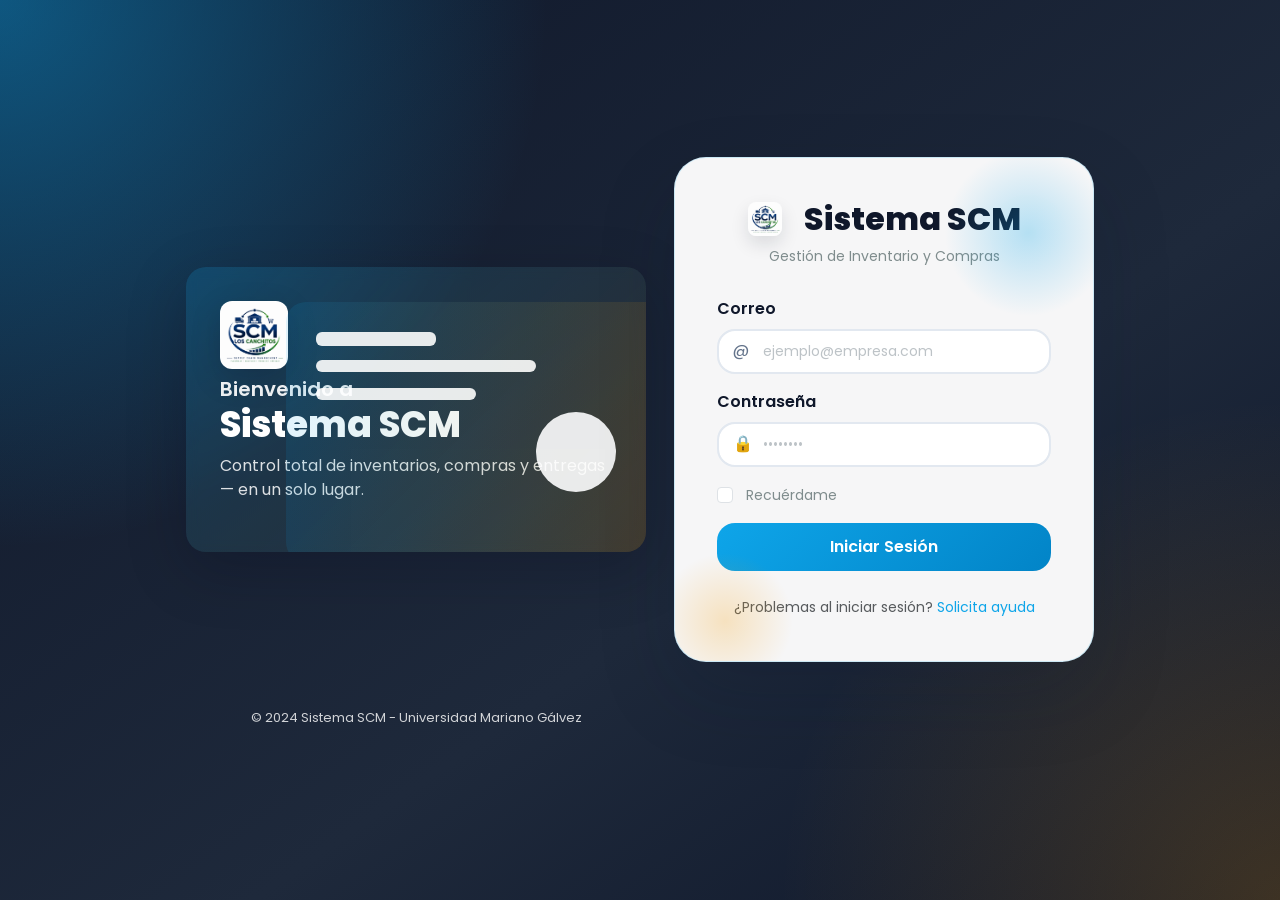
<file: index.html>
<!DOCTYPE html>
<html lang="es">
<head>
  <meta charset="UTF-8">
  <meta name="viewport" content="width=device-width, initial-scale=1.0">
  <title>Login - Sistema SCM</title>
  <link href="https://cdn.jsdelivr.net/npm/bootstrap@5.3.0/dist/css/bootstrap.min.css" rel="stylesheet">
  <link href="https://fonts.googleapis.com/css2?family=Poppins:wght@400;600;700&display=swap" rel="stylesheet">
  <link rel="stylesheet" href="styles.css">
</head>
<body class="login-page">
  <div class="login-container">
    <div class="login-panel">
      <aside class="login-side">
        <div class="side-content">
          <img src="logo scm.png" class="brand-logo" alt="Sistema SCM logo">
          <h1 class="side-title">Bienvenido a</h1>
          <h2 class="side-brand">Sistema SCM</h2>
          <p class="side-lead">Control total de inventarios, compras y entregas — en un solo lugar.</p>
        </div>
        <div class="side-illustration" aria-hidden="true">
          <svg width="380" height="260" viewBox="0 0 380 260" xmlns="http://www.w3.org/2000/svg" preserveAspectRatio="xMidYMid meet">
            <defs>
              <linearGradient id="g1" x1="0" x2="1">
                <stop offset="0" stop-color="#0ea5e9" stop-opacity="0.9"/>
                <stop offset="1" stop-color="#f59e0b" stop-opacity="0.9"/>
              </linearGradient>
            </defs>
            <rect x="0" y="0" width="380" height="260" rx="20" fill="url(#g1)" opacity="0.14" />
            <g transform="translate(30,30)" fill="#fff" opacity="0.95">
              <rect x="0" y="0" width="120" height="14" rx="6" />
              <rect x="0" y="28" width="220" height="12" rx="6" />
              <rect x="0" y="56" width="160" height="12" rx="6" />
              <circle cx="260" cy="120" r="40" />
            </g>
          </svg>
        </div>
      </aside>

      <div class="login-card">
        <h1 class="login-title"><img src="logo scm.png" class="login-logo" alt="Sistema SCM"> Sistema SCM</h1>
        <p class="login-subtitle">Gestión de Inventario y Compras</p>

        <form id="loginForm" class="needs-validation" novalidate>
          <div class="mb-3">
            <label for="correo" class="form-label">Correo</label>
            <div class="input-with-icon">
              <span class="input-icon">@</span>
              <input 
                type="email" 
                class="form-control" 
                id="correo" 
                name="correo" 
                placeholder="ejemplo@empresa.com"
                required
              >
            </div>
            <div class="invalid-feedback">
              Por favor ingresa un correo válido.
            </div>
          </div>

          <div class="mb-3">
            <label for="password" class="form-label">Contraseña</label>
            <div class="input-with-icon">
              <span class="input-icon">🔒</span>
              <input 
                type="password" 
                class="form-control" 
                id="password" 
                name="password" 
                placeholder="••••••••"
                required
              >
            </div>
            <div class="invalid-feedback">
              Por favor ingresa tu contraseña.
            </div>
          </div>

          <div class="mb-3 form-check">
            <input 
              type="checkbox" 
              class="form-check-input" 
              id="rememberMe" 
              name="rememberMe"
            >
            <label class="form-check-label" for="rememberMe">
              Recuérdame
            </label>
          </div>

          <button type="submit" class="btn btn-primary w-100 btn-login">
            Iniciar Sesión
          </button>

          <div id="errorMessage" class="alert alert-danger mt-3" style="display: none;"></div>
          <div id="successMessage" class="alert alert-success mt-3" style="display: none;"></div>

          <div class="text-center mt-4">
            <small class="text-muted">
              ¿Problemas al iniciar sesión? 
              <a href="#" onclick="alert('Contacta al administrador')">Solicita ayuda</a>
            </small>
          </div>
        </form>
    </div>

      <div class="login-footer">
        <p>&copy; 2024 Sistema SCM - Universidad Mariano Gálvez</p>
      </div>
    </div>
  </div>

  <script src="https://cdn.jsdelivr.net/npm/bootstrap@5.3.0/dist/js/bootstrap.bundle.min.js"></script>
  <script src="config.js"></script>
  <script src="notifications.js"></script>
  <script src="login.js"></script>
</body>
</html>
</file>
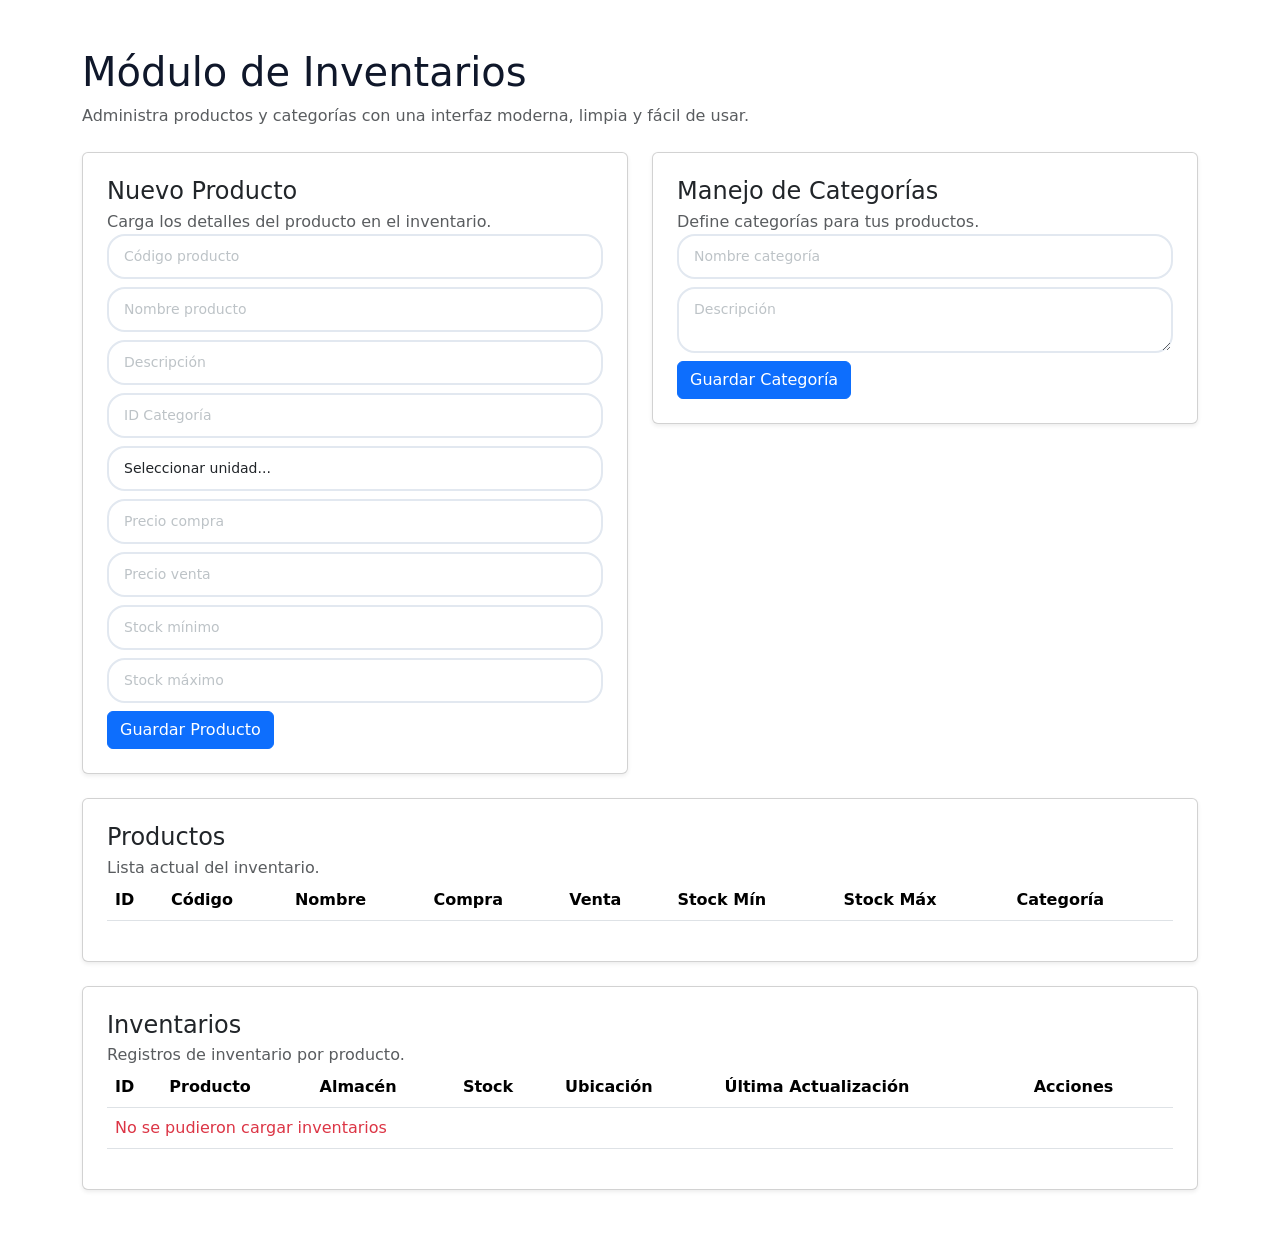
<file: inventarios.html>
<!DOCTYPE html>
<html lang="es">
<head>
    <meta charset="UTF-8">
    <meta name="viewport" content="width=device-width, initial-scale=1.0">
    <title>Inventarios</title>

    <link href="https://cdn.jsdelivr.net/npm/bootstrap@5.3.0/dist/css/bootstrap.min.css" rel="stylesheet">
    <link rel="stylesheet" href="styles.css">
</head>
<body>
  <div class="container py-5">

    <div class="row align-items-center mb-4">
      <div class="col-md-8">
        <h1 class="hero-title mb-2">Módulo de Inventarios</h1>
        <p class="hero-text text-muted mb-0">Administra productos y categorías con una interfaz moderna, limpia y fácil de usar.</p>
      </div>
    </div>

    <div class="row g-4">
      <div class="col-xl-6">
        <div class="card section-card shadow-sm p-4 mb-4">
          <div class="section-heading">
            <div>
              <h4 class="card-title mb-1">Nuevo Producto</h4>
              <p class="text-muted mb-0">Carga los detalles del producto en el inventario.</p>
            </div>
          </div>

          <form id="formProducto">

        <input type="text" id="codigo_producto" class="form-control mb-2" placeholder="Código producto">

        <input type="text" id="nombre_producto" class="form-control mb-2" placeholder="Nombre producto">

        <input type="text" id="descripcion" class="form-control mb-2" placeholder="Descripción">

        <input type="number" id="id_categoria" class="form-control mb-2" placeholder="ID Categoría">

        <select id="unidad_medida" class="form-control mb-2">
          <option value="">Seleccionar unidad...</option>
          <option value="mg">mg</option>
          <option value="g">g</option>
          <option value="kg">kg</option>
          <option value="ml">ml</option>
          <option value="l">l</option>
          <option value="unidad">unidad</option>
          <option value="paquete">paquete</option>
          <option value="caja">caja</option>
        </select>

        <input type="number" id="precio_compra" class="form-control mb-2" placeholder="Precio compra">

        <input type="number" id="precio_venta" class="form-control mb-2" placeholder="Precio venta">

        <input type="number" id="stock_minimo" class="form-control mb-2" placeholder="Stock mínimo">

        <input type="number" id="stock_maximo" class="form-control mb-2" placeholder="Stock máximo">

        <button class="btn btn-primary">
            Guardar Producto
        </button>

          </form>
        </div>
      </div>

      <div class="col-xl-6">
        <div class="card section-card shadow-sm p-4 mb-4">
          <div class="section-heading">
            <div>
              <h4 class="card-title mb-1">Manejo de Categorías</h4>
              <p class="text-muted mb-0">Define categorías para tus productos.</p>
            </div>
          </div>

          <form id="formCategoria">
        <input type="text" id="nombre_categoria" class="form-control mb-2" placeholder="Nombre categoría">
        <textarea id="descripcion_categoria" class="form-control mb-2" placeholder="Descripción"></textarea>
        <button class="btn btn-primary">Guardar Categoría</button>
          </form>
        </div>
      </div>
    </div>

    <div class="card section-card shadow-sm p-4">
      <div class="section-heading">
        <h4 class="card-title mb-1">Productos</h4>
        <span class="text-muted">Lista actual del inventario.</span>
      </div>
      <div class="table-responsive">
        <table class="table table-hover">

        <thead>
            <tr>
                <th>ID</th>
                <th>Código</th>
                <th>Nombre</th>
                <th>Compra</th>
                <th>Venta</th>
                <th>Stock Mín</th>
                <th>Stock Máx</th>
                <th>Categoría</th>
            </tr>
          </thead>
          <tbody id="tablaProductos"></tbody>

      </table>
      </div>
    </div>
    
    <div class="card section-card shadow-sm p-4 mt-4">
      <div class="section-heading">
        <h4 class="card-title mb-1">Inventarios</h4>
        <span class="text-muted">Registros de inventario por producto.</span>
      </div>
      <div class="table-responsive">
        <table class="table table-hover">
          <thead>
            <tr>
              <th>ID</th>
              <th>Producto</th>
              <th>Almacén</th>
              <th>Stock</th>
              <th>Ubicación</th>
              <th>Última Actualización</th>
              <th>Acciones</th>
            </tr>
          </thead>
          <tbody id="tablaInventarios"></tbody>
        </table>
      </div>
    </div>
  </div>

  <script>

        const form = document.getElementById('formProducto');

        const tabla = document.getElementById('tablaProductos');
        let productosCache = [];

        async function cargarProductos() {

            const respuesta = await fetch('http://localhost:3000/api/productos');

            const productos = await respuesta.json();

            tabla.innerHTML = '';

            productos.forEach(producto => {

              tabla.innerHTML += `
                <tr>
                  <td>${producto.id_producto}</td>
                  <td>${producto.codigo_producto}</td>
                  <td>${producto.nombre_producto}</td>
                  <td>${producto.precio_compra ?? '0'}</td>
                  <td>${producto.precio_venta ?? '0'}</td>
                  <td>${producto.stock_minimo ?? '0'}</td>
                  <td>${producto.stock_maximo ?? '0'}</td>
                  <td>${producto.id_categoria ?? 'N/A'}</td>
                  <td>
                    <button class="btn btn-sm btn-outline-primary me-1" onclick="editarProducto(${producto.id_producto})">Editar</button>
                    <button class="btn btn-sm btn-outline-danger" onclick="eliminarProducto(${producto.id_producto})">Eliminar</button>
                  </td>
                </tr>
              `;

            });

            productosCache = productos;

        }

        form.addEventListener('submit', async (e) => {

            e.preventDefault();

            const producto = {
                codigo_producto: document.getElementById('codigo_producto').value,
                nombre_producto: document.getElementById('nombre_producto').value,
                descripcion: document.getElementById('descripcion').value,
                id_categoria: document.getElementById('id_categoria').value,
                unidad_medida: document.getElementById('unidad_medida').value,
                precio_compra: document.getElementById('precio_compra').value,
                precio_venta: document.getElementById('precio_venta').value,
                stock_minimo: document.getElementById('stock_minimo').value,
                stock_maximo: document.getElementById('stock_maximo').value,
                estado: 1
            };

            try {
                // If editing, use PUT
                const editingId = form.dataset.editingId;
                let respuesta;
                if (editingId) {
                  respuesta = await fetch(`http://localhost:3000/api/productos/${editingId}`, {
                    method: 'PUT',
                    headers: { 'Content-Type': 'application/json' },
                    body: JSON.stringify(producto)
                  });
                } else {
                  respuesta = await fetch('http://localhost:3000/api/productos', {
                    method: 'POST',
                    headers: {
                      'Content-Type': 'application/json'
                    },
                    body: JSON.stringify(producto)
                  });
                }

                if (!respuesta.ok) {
                    const errorData = await respuesta.json();
                    throw new Error(errorData.mensaje || 'Error desconocido');
                }

                const data = await respuesta.json();
                alert(data.mensaje);
                form.reset();
                delete form.dataset.editingId;
                cargarProductos();
            } catch (error) {
                alert('Error al guardar producto: ' + error.message);
            }

        });

        cargarProductos();

        const formCategoria = document.getElementById('formCategoria');

        formCategoria.addEventListener('submit', async (e) => {
          e.preventDefault();
          const nombre_categoria = document.getElementById('nombre_categoria').value;
          const descripcion = document.getElementById('descripcion_categoria').value;
          const editingId = formCategoria.dataset.editingId;

          if (!nombre_categoria) return alert('nombre_categoria es requerido');

          try {
            let respuesta;
            if (editingId) {
              respuesta = await fetch(`http://localhost:3000/api/categorias/${editingId}`, {
                method: 'PUT',
                headers: { 'Content-Type': 'application/json' },
                body: JSON.stringify({ nombre_categoria, descripcion, estado: 1 })
              });
            } else {
              respuesta = await fetch('http://localhost:3000/api/categorias', {
                method: 'POST',
                headers: { 'Content-Type': 'application/json' },
                body: JSON.stringify({ nombre_categoria, descripcion })
              });
            }

            if (!respuesta.ok) {
              const err = await respuesta.json();
              throw new Error(err.mensaje || 'Error al guardar categoría');
            }

            const data = await respuesta.json();
            alert(data.mensaje || 'Categoría guardada');
            formCategoria.reset();
            delete formCategoria.dataset.editingId;
          } catch (err) {
            alert('Error al guardar categoría: ' + err.message);
          }
        });

        window.editarCategoria = function (id) {
          // fetch category and fill form
          fetch(`http://localhost:3000/api/categorias/${id}`).then(r => r.json()).then(cat => {
            document.getElementById('nombre_categoria').value = cat.nombre_categoria || '';
            document.getElementById('descripcion_categoria').value = cat.descripcion || '';
            formCategoria.dataset.editingId = id;
            window.scrollTo({ top: 0, behavior: 'smooth' });
          }).catch(err => alert('Error al cargar categoría: ' + err.message));
        };

        window.eliminarCategoria = async function (id) {
          if (!confirm('¿Eliminar categoría?')) return;
          try {
            const res = await fetch(`http://localhost:3000/api/categorias/${id}`, { method: 'DELETE' });
            if (res.status === 204) alert('Categoría eliminada');
            else {
              const data = await res.json();
              alert(data.mensaje || 'Error al eliminar categoría');
            }
          } catch (err) {
            alert('Error al eliminar categoría: ' + err.message);
          }
        };

        window.editarProducto = function (id) {
          const producto = productosCache.find(p => p.id_producto === id);
          if (!producto) return alert('Producto no encontrado');

          document.getElementById('codigo_producto').value = producto.codigo_producto || '';
          document.getElementById('nombre_producto').value = producto.nombre_producto || '';
          document.getElementById('descripcion').value = producto.descripcion || '';
          document.getElementById('id_categoria').value = producto.id_categoria || '';
          document.getElementById('unidad_medida').value = producto.unidad_medida || '';
          document.getElementById('precio_compra').value = producto.precio_compra || '';
          document.getElementById('precio_venta').value = producto.precio_venta || '';
          document.getElementById('stock_minimo').value = producto.stock_minimo || '';
          document.getElementById('stock_maximo').value = producto.stock_maximo || '';

          form.dataset.editingId = id;
          window.scrollTo({ top: 0, behavior: 'smooth' });
        }

        window.eliminarProducto = async function (id) {
          if (!confirm('¿Eliminar producto?')) return;
          try {
            const res = await fetch(`http://localhost:3000/api/productos/${id}`, { method: 'DELETE' });
            if (res.status === 204) cargarProductos();
            else {
              const data = await res.json();
              alert(data.mensaje || 'Error al eliminar');
            }
          } catch (err) {
            alert('Error al eliminar: ' + err.message);
          }
        }

        // Load inventarios into table
        const tablaInventarios = document.getElementById('tablaInventarios');

        async function cargarInventarios() {
            try {
                const res = await fetch('http://localhost:3000/api/inventarios');
                if (!res.ok) throw new Error('No se pudo cargar inventarios');
                const invs = await res.json();
                tablaInventarios.innerHTML = '';
                invs.forEach(i => {
                    const producto = productosCache.find(p => p.id_producto === i.id_producto) || { nombre_producto: i.id_producto };
                    tablaInventarios.innerHTML += `
                        <tr>
                          <td>${i.id_inventario}</td>
                          <td>${producto.nombre_producto}</td>
                          <td>${i.id_almacen ?? ''}</td>
                          <td>${i.stock_actual}</td>
                          <td>${i.ubicacion ?? ''}</td>
                          <td>${i.fecha_actualizacion ?? ''}</td>
                          <td>
                            <button class="btn btn-sm btn-outline-primary me-1" onclick="editarInventario(${i.id_inventario})">Editar</button>
                            <button class="btn btn-sm btn-outline-danger" onclick="eliminarInventario(${i.id_inventario})">Eliminar</button>
                          </td>
                        </tr>
                    `;
                });
            } catch (err) {
                tablaInventarios.innerHTML = '<tr><td colspan="7" class="text-danger">No se pudieron cargar inventarios</td></tr>';
            }
        }

        window.editarInventario = async function (id) {
            try {
                const res = await fetch(`http://localhost:3000/api/inventarios/${id}`);
                if (!res.ok) throw new Error('No encontrado');
                const inv = await res.json();
                // simple redirect to top form in page
                alert('Use el formulario de la izquierda en la página principal para editar inventario.');
            } catch (err) {
                alert('Error al cargar inventario: ' + err.message);
            }
        }

        window.eliminarInventario = async function (id) {
            if (!confirm('¿Eliminar registro de inventario?')) return;
            try {
                const res = await fetch(`http://localhost:3000/api/inventarios/${id}`, { method: 'DELETE' });
                if (res.status === 204) cargarInventarios();
                else {
                    const data = await res.json();
                    alert(data.mensaje || 'Error al eliminar');
                }
            } catch (err) {
                alert('Error al eliminar inventario: ' + err.message);
            }
        }

        // call cargarInventarios after products loaded
        cargarInventarios();

    </script>

</body>
</html>
</file>
<file: styles.css>
:root {
  --primary-color: #0f172a;
  --secondary-color: #0ea5e9;
  --secondary-strong: #0284c7;
  --accent-color: #f59e0b;
  --success-color: #22c55e;
  --danger-color: #ef4444;
  --light-bg: #e2e8f0;
  --surface: rgba(255, 255, 255, 0.86);
  --surface-strong: #ffffff;
  --text-strong: #0f172a;
  --text-soft: #475569;
  --border-radius: 18px;
  --box-shadow: 0 18px 50px rgba(15, 23, 42, 0.16);
  --box-shadow-soft: 0 10px 30px rgba(15, 23, 42, 0.08);
}

* {
  margin: 0;
  padding: 0;
  box-sizing: border-box;
}

body {
  font-family: 'Poppins', system-ui, -apple-system, "Segoe UI", Roboto, "Helvetica Neue", Arial;
  min-height: 100vh;
  color: var(--text-strong);
}

.login-page {
  background:
    radial-gradient(circle at top left, rgba(14, 165, 233, 0.45), transparent 35%),
    radial-gradient(circle at bottom right, rgba(245, 158, 11, 0.2), transparent 32%),
    linear-gradient(145deg, #0f172a 0%, #1e293b 60%, #0f172a 100%);
  display: flex;
  flex-direction: column;
  justify-content: center;
  align-items: center;
}

.dashboard-page {
  background:
    radial-gradient(circle at top right, rgba(14, 165, 233, 0.16), transparent 26%),
    radial-gradient(circle at bottom left, rgba(245, 158, 11, 0.12), transparent 25%),
    linear-gradient(180deg, #f8fafc 0%, #eef2ff 100%);
}

.login-container {
  display: flex;
  justify-content: center;
  align-items: center;
  min-height: 100vh;
  padding: 28px;
}

.login-panel {
  display: grid;
  grid-template-columns: 460px 1fr;
  gap: 28px;
  align-items: center;
  width: 100%;
  max-width: 1024px;
}

.login-side {
  display: flex;
  flex-direction: column;
  justify-content: center;
  gap: 18px;
  padding: 34px;
  border-radius: 20px;
  color: #fff;
  background: linear-gradient(135deg, rgba(14,165,233,0.18), rgba(245,158,11,0.08));
  backdrop-filter: blur(6px);
  box-shadow: 0 18px 60px rgba(2,6,23,0.22);
  position: relative;
  overflow: hidden;
}

.side-title { font-size: 20px; color: rgba(255,255,255,0.92); font-weight: 600; }
.side-brand { font-size: 36px; font-weight: 800; margin-top: -6px; }
.side-lead { color: rgba(255,255,255,0.85); max-width: 28rem; }
.side-illustration { position: absolute; right: -20px; bottom: -10px; opacity: 0.95; }

.brand-logo {
  width: 68px;
  height: 68px;
  border-radius: 12px;
  box-shadow: 0 10px 30px rgba(2,6,23,0.18);
  display: block;
  margin-bottom: 8px;
}

.login-logo {
  width: 34px;
  height: 34px;
  vertical-align: middle;
  margin-right: 10px;
  border-radius: 8px;
  box-shadow: 0 8px 18px rgba(15,23,42,0.12);
}

/* Navbar logo */
.nav-logo {
  height: 40px;
  width: auto;
  display: inline-block;
  background-color: transparent;
  -webkit-user-drag: none;
  image-rendering: -webkit-optimize-contrast;
}

/* If the PNG has a solid white background and you want a transparent variant,
   provide a transparent PNG named "logo-scm.png" in the frontend folder.
   CSS cannot remove white pixels from an image reliably across browsers. */

.login-card {
  background: rgba(255,255,255,0.96);
  border-radius: 32px;
  box-shadow: 0 32px 80px rgba(15, 23, 42, 0.16);
  padding: 42px;
  width: 100%;
  max-width: 540px;
  animation: slideIn 0.52s cubic-bezier(.2,.9,.2,1);
  border: 1px solid rgba(14, 165, 233, 0.18);
  position: relative;
  overflow: hidden;
}

.login-card::before {
  content: '';
  position: absolute;
  height: 210px;
  width: 210px;
  background: radial-gradient(circle, rgba(14,165,233,0.28), transparent 56%);
  top: -30px;
  right: -40px;
  pointer-events: none;
}

.login-card::after {
  content: '';
  position: absolute;
  height: 160px;
  width: 160px;
  background: radial-gradient(circle, rgba(245,158,11,0.24), transparent 60%);
  bottom: -40px;
  left: -30px;
  pointer-events: none;
}

@keyframes slideIn {
  from {
    opacity: 0;
    transform: translateY(24px);
  }
  to {
    opacity: 1;
    transform: translateY(0);
  }
}

.login-title {
  color: var(--primary-color);
  font-size: 32px;
  font-weight: 800;
  text-align: center;
  margin-bottom: 8px;
  display: flex;
  align-items: center;
  justify-content: center;
  gap: 12px;
}

.login-badge {
  display: inline-flex;
  align-items: center;
  justify-content: center;
  gap: 8px;
  padding: 8px 16px;
  border-radius: 999px;
  background: rgba(14, 165, 233, 0.12);
  color: var(--secondary-color);
  font-size: 13px;
  font-weight: 600;
  margin-bottom: 24px;
  width: fit-content;
}

.input-with-icon {
  position: relative;
}

.input-with-icon .input-icon {
  position: absolute;
  top: 50%;
  left: 16px;
  transform: translateY(-50%);
  color: #64748b;
  font-size: 16px;
  pointer-events: none;
}

.input-with-icon .form-control {
  padding-left: 44px;
}

.login-highlights {
  justify-content: center;
}

.highlight-badge {
  background: rgba(15, 23, 42, 0.08);
  color: var(--text-strong);
  border-radius: 999px;
  padding: 10px 14px;
  font-size: 13px;
  font-weight: 600;
  border: 1px solid rgba(15,23,42,0.08);
}

.login-subtitle {
  color: #7f8c8d;
  text-align: center;
  margin-bottom: 30px;
  font-size: 14px;
}

.form-label {
  color: var(--primary-color);
  font-weight: 600;
  margin-bottom: 8px;
}

.form-control {
  border: 2px solid var(--light-bg);
  border-radius: var(--border-radius);
  padding: 10px 15px;
  font-size: 14px;
  transition: all 0.3s ease;
}

.form-control:focus {
  border-color: var(--secondary-color);
  box-shadow: 0 0 0 0.2rem rgba(52, 152, 219, 0.25);
}

.form-control::placeholder {
  color: #bdc3c7;
}

.form-check-label {
  color: #7f8c8d;
  font-size: 14px;
  margin-left: 5px;
}

.btn-login {
  background: linear-gradient(135deg, var(--secondary-color) 0%, var(--secondary-strong) 100%);
  border: none;
  padding: 12px 20px;
  font-weight: 600;
  font-size: 16px;
  border-radius: var(--border-radius);
  transition: all 0.3s ease;
  cursor: pointer;
}

.btn-login:hover {
  transform: translateY(-2px);
  box-shadow: 0 14px 24px rgba(14, 165, 233, 0.32);
}

.btn-login:active {
  transform: translateY(0);
}

.btn-login:disabled {
  opacity: 0.6;
  cursor: not-allowed;
  transform: none;
}

.alert {
  border-radius: var(--border-radius);
  border: none;
  font-size: 14px;
}

.alert-danger {
  background-color: #fadbd8;
  color: #a93226;
}

.alert-success {
  background-color: #d5f4e6;
  color: #145a32;
}

.text-center a {
  color: var(--secondary-color);
  text-decoration: none;
  transition: color 0.3s ease;
}

.text-center a:hover {
  color: var(--secondary-strong);
  text-decoration: underline;
}

.login-footer {
  text-align: center;
  color: rgba(255, 255, 255, 0.8);
  font-size: 13px;
  margin-top: 18px;
}

/* Responsive */
@media (max-width: 480px) {
  .login-panel { grid-template-columns: 1fr; gap: 14px; }
  .login-side { display: none; }
  .login-card { padding: 26px 18px; }
  .login-title { font-size: 22px; }
  .btn-login { padding: 10px 15px; font-size: 14px; }
}

/* Loading state */
.btn-login.loading {
  pointer-events: none;
}

.btn-login.loading::after {
  content: "";
  display: inline-block;
  width: 12px;
  height: 12px;
  margin-left: 8px;
  border: 2px solid rgba(255, 255, 255, 0.3);
  border-radius: 50%;
  border-top-color: white;
  animation: spin 0.6s linear infinite;
}

@keyframes spin {
  to {
    transform: rotate(360deg);
  }
}

/* Dashboard */
.dashboard-shell {
  max-width: 1680px;
}

.dashboard-page .navbar {
  background: rgba(15, 23, 42, 0.82) !important;
  backdrop-filter: blur(16px);
  box-shadow: 0 8px 28px rgba(15, 23, 42, 0.16);
}

.dashboard-page .navbar-brand {
  font-weight: 700;
  letter-spacing: 0.4px;
}

.dashboard-page .nav-link {
  color: rgba(255, 255, 255, 0.82) !important;
}

.dashboard-page .nav-link:hover,
.dashboard-page .nav-link.active {
  color: #ffffff !important;
}

.dashboard-hero {
  display: flex;
  justify-content: space-between;
  gap: 18px;
  align-items: flex-end;
  padding: 26px 28px;
  border-radius: 28px;
  background:
    linear-gradient(135deg, rgba(15, 23, 42, 0.95), rgba(30, 41, 59, 0.88)),
    radial-gradient(circle at top right, rgba(14, 165, 233, 0.3), transparent 25%);
  color: #fff;
  box-shadow: var(--box-shadow);
  border: 1px solid rgba(255, 255, 255, 0.08);
}

.dashboard-kicker {
  display: inline-flex;
  align-items: center;
  gap: 8px;
  padding: 6px 12px;
  margin-bottom: 12px;
  font-size: 12px;
  letter-spacing: 0.08em;
  text-transform: uppercase;
  border-radius: 999px;
  background: rgba(255, 255, 255, 0.12);
}

.dashboard-title {
  font-size: clamp(2rem, 2vw + 1rem, 3.2rem);
  font-weight: 800;
  line-height: 1.05;
}

.dashboard-subtitle {
  color: rgba(255, 255, 255, 0.8);
  max-width: 60ch;
}

.dashboard-hero-badges {
  display: flex;
  flex-wrap: wrap;
  justify-content: flex-end;
  gap: 10px;
}

.dashboard-chip {
  padding: 9px 14px;
  border-radius: 999px;
  background: rgba(255, 255, 255, 0.12);
  color: #fff;
  font-size: 13px;
  font-weight: 600;
  border: 1px solid rgba(255, 255, 255, 0.12);
}

.dashboard-page .nav-tabs {
  border-bottom: none;
  gap: 10px;
}

.dashboard-page .nav-tabs .nav-link {
  border: 1px solid rgba(148, 163, 184, 0.25);
  border-radius: 999px;
  background: rgba(255, 255, 255, 0.72);
  color: var(--text-soft) !important;
  box-shadow: var(--box-shadow-soft);
  padding: 10px 18px;
  transition: all 0.22s ease;
}

.dashboard-page .nav-tabs .nav-link:hover {
  transform: translateY(-1px);
  border-color: rgba(14, 165, 233, 0.25);
}

.dashboard-page .nav-tabs .nav-link.active {
  color: #fff !important;
  background: linear-gradient(135deg, var(--secondary-color), var(--secondary-strong));
  border-color: transparent;
}

.dashboard-page .tab-content {
  padding-bottom: 24px;
}

.dashboard-page .card {
  border: 1px solid rgba(148, 163, 184, 0.16);
  border-radius: 22px;
  box-shadow: var(--box-shadow-soft);
  overflow: hidden;
  background: rgba(255, 255, 255, 0.88);
  backdrop-filter: blur(10px);
}

.dashboard-page .card-header {
  background: linear-gradient(180deg, rgba(248, 250, 252, 0.98), rgba(241, 245, 249, 0.92));
  border-bottom: 1px solid rgba(148, 163, 184, 0.16);
  font-weight: 700;
  color: var(--text-strong);
}

.dashboard-page .table {
  margin-bottom: 0;
}

.dashboard-page .table thead th {
  font-size: 12px;
  text-transform: uppercase;
  letter-spacing: 0.05em;
}

.dashboard-page .table tbody tr {
  transition: background-color 0.18s ease, transform 0.18s ease;
}

.dashboard-page .table tbody tr:hover {
  background-color: rgba(14, 165, 233, 0.05);
}

.dashboard-page .table-responsive {
  border-radius: 0 0 22px 22px;
}

.dashboard-page .form-control,
.dashboard-page .form-select {
  border-radius: 14px;
  border: 1px solid rgba(148, 163, 184, 0.32);
  padding: 10px 14px;
  box-shadow: none;
}

.dashboard-page .form-control:focus,
.dashboard-page .form-select:focus {
  border-color: rgba(14, 165, 233, 0.6);
  box-shadow: 0 0 0 0.25rem rgba(14, 165, 233, 0.12);
}

.dashboard-page .btn {
  border-radius: 14px;
  font-weight: 600;
}

.dashboard-page .btn-primary {
  background: linear-gradient(135deg, var(--secondary-color), var(--secondary-strong));
  border: none;
}

.dashboard-page .btn-primary:hover {
  box-shadow: 0 14px 22px rgba(14, 165, 233, 0.24);
}

.dashboard-page .btn-secondary {
  background: #e2e8f0;
  border: none;
  color: var(--text-strong);
}

.dashboard-page .btn-secondary:hover {
  background: #cbd5e1;
  color: var(--text-strong);
}

.dashboard-page .btn-warning {
  background: linear-gradient(135deg, #fbbf24, #f59e0b);
  border: none;
  color: #111827;
}

.dashboard-page .btn-danger {
  background: linear-gradient(135deg, #f87171, #ef4444);
  border: none;
}

.dashboard-page .btn-info {
  background: linear-gradient(135deg, #38bdf8, #0ea5e9);
  border: none;
  color: #fff;
}

.dashboard-page .alert {
  border-radius: 16px;
}

.dashboard-page .badge {
  border-radius: 999px;
  padding: 0.45em 0.8em;
}

.dashboard-page .text-muted {
  color: var(--text-soft) !important;
}

@media (max-width: 991px) {
  .dashboard-hero {
    align-items: flex-start;
    flex-direction: column;
  }

  .dashboard-hero-badges {
    justify-content: flex-start;
  }

  .dashboard-page .nav-tabs {
    overflow-x: auto;
    flex-wrap: nowrap;
    padding-bottom: 6px;
  }
}

@media (max-width: 576px) {
  .dashboard-shell {
    padding-left: 12px !important;
    padding-right: 12px !important;
  }

  .dashboard-hero {
    padding: 20px;
    border-radius: 22px;
  }

  .dashboard-title {
    font-size: 1.8rem;
  }
}

/* Toast notifications */
#toast-container {
  position: fixed;
  top: 18px;
  right: 18px;
  z-index: 1080;
}
.app-toast {
  min-width: 280px;
  max-width: 360px;
  background: #fff;
  color: #111827;
  border-radius: 12px;
  box-shadow: 0 10px 30px rgba(2,6,23,0.12);
  padding: 12px 14px;
  margin-bottom: 12px;
  display: flex;
  align-items: flex-start;
  gap: 10px;
  transition: transform 0.25s ease, opacity 0.25s ease;
  overflow: hidden;
}
.app-toast.hide { transform: translateX(12px); opacity: 0; }
.app-toast .toast-body { flex: 1; }
.app-toast .toast-message { font-size: 13px; color: #374151; margin-top: 6px; }
.app-toast .toast-close { background: transparent; border: none; font-size: 18px; cursor: pointer; color: #374151; }
.app-toast-error { border-left: 4px solid #ef4444; }
.app-toast-success { border-left: 4px solid #22c55e; }
.app-toast-info { border-left: 4px solid #0ea5e9; }
</file>
